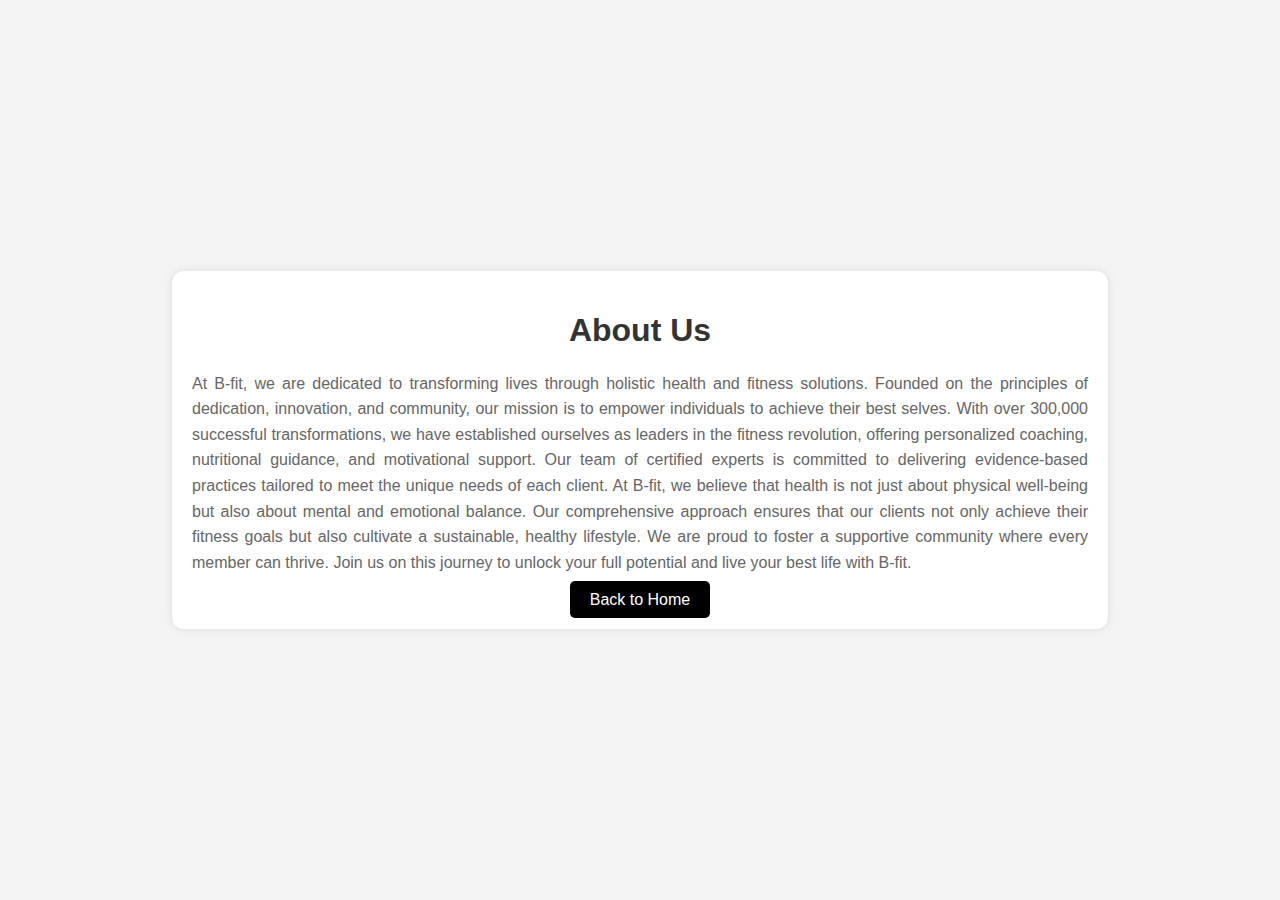
<file: about.html>
<!DOCTYPE html>
<html>
<head>
    <title>About Us</title>
    <style>
        body {
            font-family: 'Roboto', sans-serif;
            background-color: #f4f4f4;
            margin: 0;
            padding: 0;
            display: flex;
            flex-direction: column;
            align-items: center;
            justify-content: center;
            height: 100vh;
        }

        .about-container {
            background-color: white;
            width: 70%;
            padding: 20px;
            border-radius: 12px;
            box-shadow: 0px 0px 10px rgba(0, 0, 0, 0.1);
            text-align: center;
        }

        .about-container h1 {
            color: #333;
        }

        .about-container p {
            color: #666;
            line-height: 1.6;
            text-align: justify;
        }

        .back-home {
            margin-top: 20px;
            padding: 10px 20px;
            background-color: black;
            color: white;
            border: none;
            border-radius: 5px;
            cursor: pointer;
            text-decoration: none;
        }

        .back-home:hover {
            box-shadow: 0px 0px 10px rgba(0, 0, 0, 0.5);
        }
    </style>
</head>
<body>
    <div class="about-container">
        <h1>About Us</h1>
        <p>
            At B-fit, we are dedicated to transforming lives through holistic health and fitness solutions. Founded on the principles of dedication, innovation, and community, our mission is to empower individuals to achieve their best selves. With over 300,000 successful transformations, we have established ourselves as leaders in the fitness revolution, offering personalized coaching, nutritional guidance, and motivational support. Our team of certified experts is committed to delivering evidence-based practices tailored to meet the unique needs of each client. At B-fit, we believe that health is not just about physical well-being but also about mental and emotional balance. Our comprehensive approach ensures that our clients not only achieve their fitness goals but also cultivate a sustainable, healthy lifestyle. We are proud to foster a supportive community where every member can thrive. Join us on this journey to unlock your full potential and live your best life with B-fit.
        </p>
        <a class="back-home" href="bfit.html">Back to Home</a>
    </div>
</body>
</html>
</file>
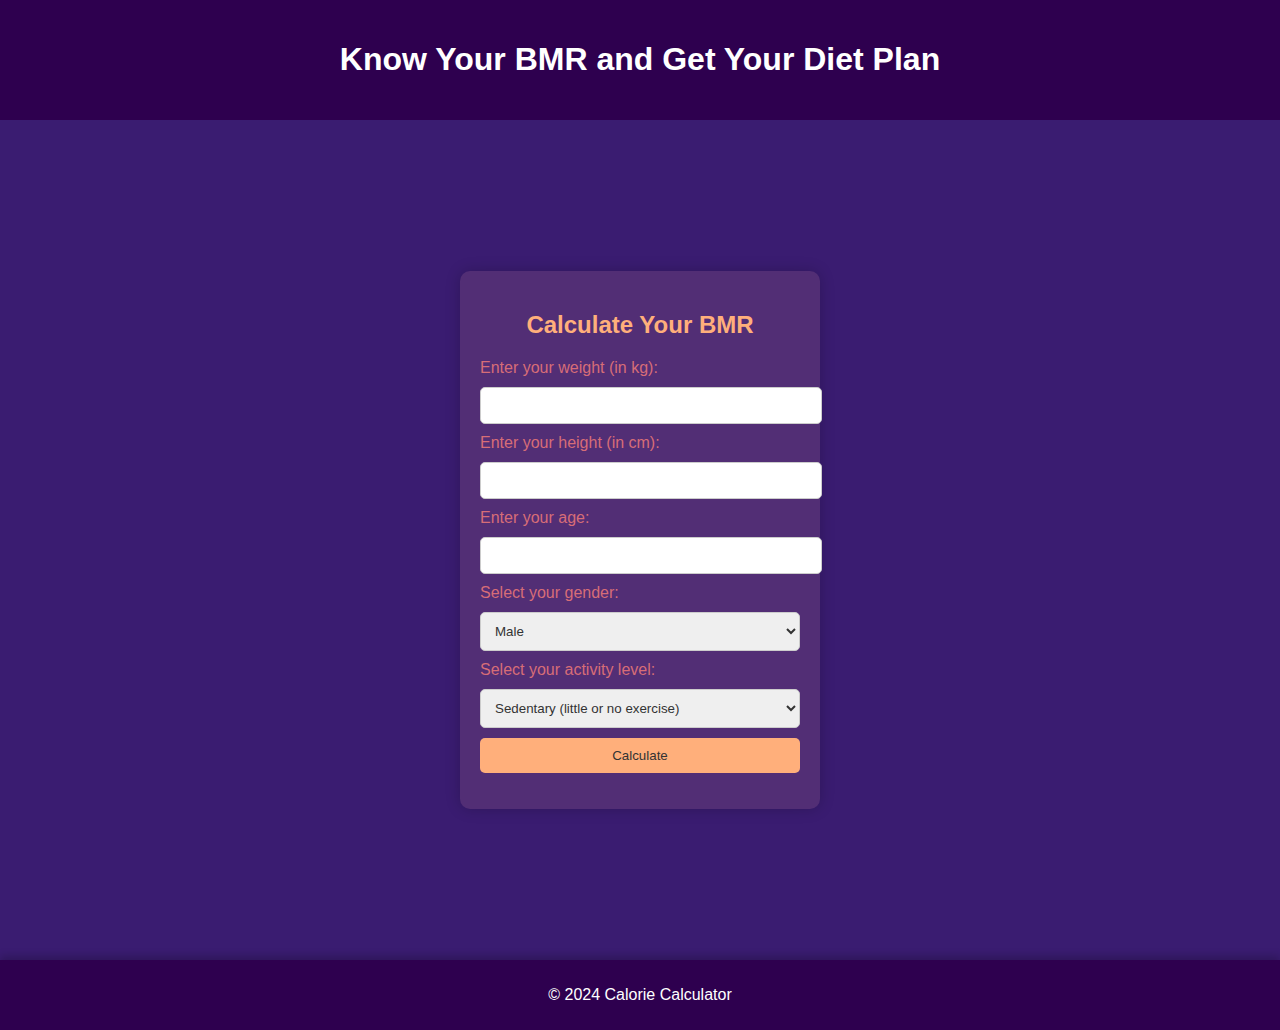
<file: bmr.html>
<!DOCTYPE html>
<html>
<head>
    <style>
        body {
            font-family: Arial, sans-serif;
            margin: 0;
            padding: 0;
            background: linear-gradient(to right, #3a1c71, #d76d77, #ffaf7b);
            color: #fff;
            animation: fadeIn 1.5s ease-in-out;
        }

        header {
            background-color: #2e004f;
            color: #fff;
            padding: 20px 0;
            text-align: center;
            box-shadow: 0 4px 8px rgba(0, 0, 0, 0.2);
            animation: slideInDown 1s ease-out;
        }

        .calculator-container {
            display: flex;
            justify-content: center;
            align-items: center;
            height: calc(100vh - 60px);
            background-color: #3a1c71;
        }

        .calculator {
            background-color: #522e75;
            border-radius: 10px;
            box-shadow: 0 0 15px rgba(0, 0, 0, 0.2);
            padding: 20px;
            width: 320px;
            animation: popIn 1s ease-out;
        }

        .calculator h2 {
            text-align: center;
            margin-bottom: 20px;
            color: #ffaf7b;
        }

        .calculator label {
            display: block;
            margin-bottom: 10px;
            color: #d76d77;
        }

        .calculator input[type="number"],
        .calculator select {
            width: 100%;
            padding: 10px;
            margin-bottom: 10px;
            border: 1px solid #ccc;
            border-radius: 5px;
            color: #333;
        }

        .calculator button {
            width: 100%;
            background-color: #ffaf7b;
            color: #333;
            border: none;
            border-radius: 5px;
            padding: 10px;
            cursor: pointer;
            transition: background-color 0.3s ease;
        }

        .calculator button:hover {
            background-color: #d76d77;
        }

        footer {
            background-color: #2e004f;
            color: #fff;
            text-align: center;
            padding: 10px 0;
            box-shadow: 0 -4px 8px rgba(0, 0, 0, 0.2);
            animation: slideInUp 1s ease-out;
        }

        @keyframes fadeIn {
            0% { opacity: 0; }
            100% { opacity: 1; }
        }

        @keyframes slideInDown {
            0% { transform: translateY(-50px); opacity: 0; }
            100% { transform: translateY(0); opacity: 1; }
        }

        @keyframes popIn {
            0% { transform: scale(0.5); opacity: 0; }
            100% { transform: scale(1); opacity: 1; }
        }

        @keyframes slideInUp {
            0% { transform: translateY(50px); opacity: 0; }
            100% { transform: translateY(0); opacity: 1; }
        }
    </style>
</head>
<body>
<header>
    <h1>Know Your BMR and Get Your Diet Plan</h1>
</header>

<div class="calculator-container">
    <div class="calculator">
        <h2>Calculate Your BMR</h2>
        <label for="weight">Enter your weight (in kg): </label>
        <input type="number" id="weight">
        <label for="height">Enter your height (in cm): </label>
        <input type="number" id="height">
        <label for="age">Enter your age: </label>
        <input type="number" id="age">
        <label for="gender">Select your gender: </label>
        <select id="gender">
            <option value="male">Male</option>
            <option value="female">Female</option>
        </select>
        <label for="activity-level">Select your activity level: </label>
        <select id="activity-level">
            <option value="sedentary">Sedentary (little or no exercise)</option>
            <option value="lightly-active">Lightly active (light exercise/sports 1-3 days a week)</option>
            <option value="moderately-active">Moderately active (moderate exercise/sports 3-5 days a week)</option>
            <option value="very-active">Very active (hard exercise/sports 6-7 days a week)</option>
            <option value="extra-active">Extra active (very hard exercise/sports & physical job)</option>
        </select>
        <button onclick="calculateCalories()">Calculate</button>
        <p id="result"></p>
    </div>
</div>

<script>
    function calculateCalories() {
        var weight = parseFloat(document.getElementById('weight').value);
        var height = parseFloat(document.getElementById('height').value);
        var age = parseFloat(document.getElementById('age').value);
        var gender = document.getElementById('gender').value;
        var activityLevel = document.getElementById('activity-level').value;

        var bmr;
        if (gender === 'male') {
            bmr = 10 * weight + 6.25 * height - 5 * age + 5;
        } else {
            bmr = 10 * weight + 6.25 * height - 5 * age - 161;
        }

        var activityFactors = {
            'sedentary': 1.2,
            'lightly-active': 1.375,
            'moderately-active': 1.55,
            'very-active': 1.725,
            'extra-active': 1.9
        };

        var maintenanceCalories = bmr * activityFactors[activityLevel];
        document.getElementById('result').innerText = "Your BMR: " + bmr.toFixed(2) + " kcal/day\nYour maintenance calories: " + maintenanceCalories.toFixed(2) + " kcal/day";

        setTimeout(function() {
            var wantsDietPlan = confirm("Would you like to get a diet plan?");
            if (wantsDietPlan) {
                localStorage.setItem('maintenanceCalories', maintenanceCalories);
                window.location.href = "deit_plan.html";
            }
        }, 1000);
    }
</script>

<footer>
    <p>&copy; 2024 Calorie Calculator</p>
</footer>
</body>
</html>
</file>
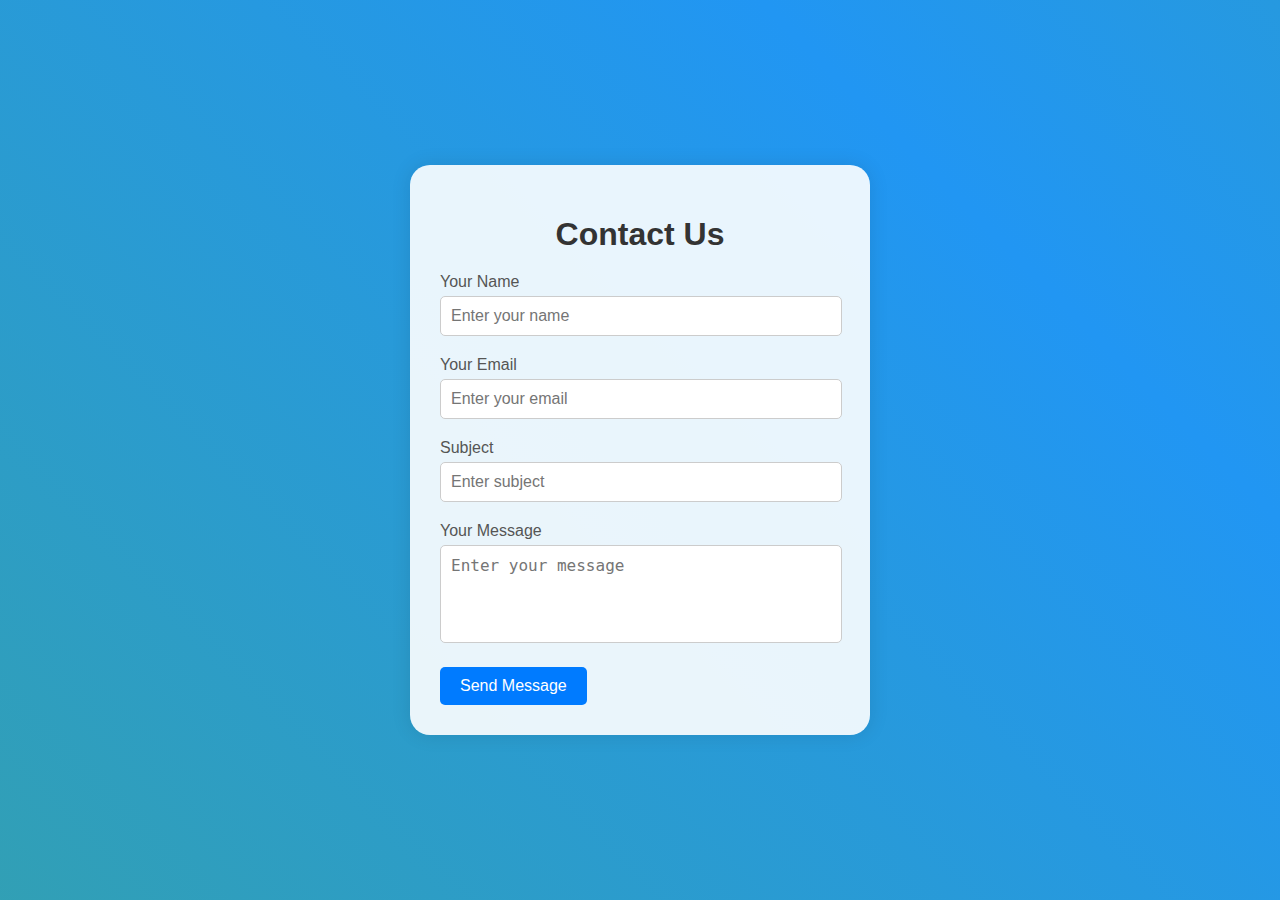
<file: cntct.html>
<!DOCTYPE html>
<html lang="en">
<head>
    <meta charset="UTF-8">
    <meta name="viewport" content="width=device-width, initial-scale=1.0">
    <title>Contact Us</title>
    <style>
        body {
            font-family: Arial, sans-serif;
            margin: 0;
            padding: 0;
            display: flex;
            justify-content: center;
            align-items: center;
            height: 100vh;
            background: linear-gradient(45deg, #4CAF50, #2196F3, #4CAF50);
            background-size: 400% 400%;
            animation: gradientBG 15s ease infinite;
        }

        @keyframes gradientBG {
            0% {
                background-position: 0% 50%;
            }
            50% {
                background-position: 100% 50%;
            }
            100% {
                background-position: 0% 50%;
            }
        }

        .container {
            background-color: rgba(255, 255, 255, 0.9);
            border-radius: 20px;
            box-shadow: 0 0 20px rgba(0, 0, 0, 0.1);
            padding: 30px;
            width: 400px;
        }

        h1 {
            color: #333;
            text-align: center;
            margin-bottom: 20px;
        }

        label {
            color: #555;
            display: block;
            margin-bottom: 5px;
        }

        input, textarea {
            width: calc(100% - 20px);
            padding: 10px;
            margin-bottom: 20px;
            border: 1px solid #ccc;
            border-radius: 5px;
            font-size: 16px;
            transition: border-color 0.3s ease;
        }

        input:focus, textarea:focus {
            outline: none;
            border-color: #007bff;
        }

        textarea {
            resize: none;
        }

        button {
            background-color: #007bff;
            color: #fff;
            border: none;
            border-radius: 5px;
            padding: 10px 20px;
            font-size: 16px;
            cursor: pointer;
            transition: background-color 0.3s ease;
        }

        button:hover {
            background-color: #0056b3;
        }
    </style>
</head>
<body>
    <div class="container">
        <h1>Contact Us</h1>
        <form action="submit_form.php" method="post">
            <label for="name">Your Name</label>
            <input type="text" id="name" name="name" placeholder="Enter your name" required>
            <label for="email">Your Email</label>
            <input type="email" id="email" name="email" placeholder="Enter your email" required>
            <label for="subject">Subject</label>
            <input type="text" id="subject" name="subject" placeholder="Enter subject" required>
            <label for="message">Your Message</label>
            <textarea id="message" name="message" rows="4" placeholder="Enter your message" required></textarea>
            <button type="submit">Send Message</button>
        </form>
    </div>
</body>
</html>
</file>
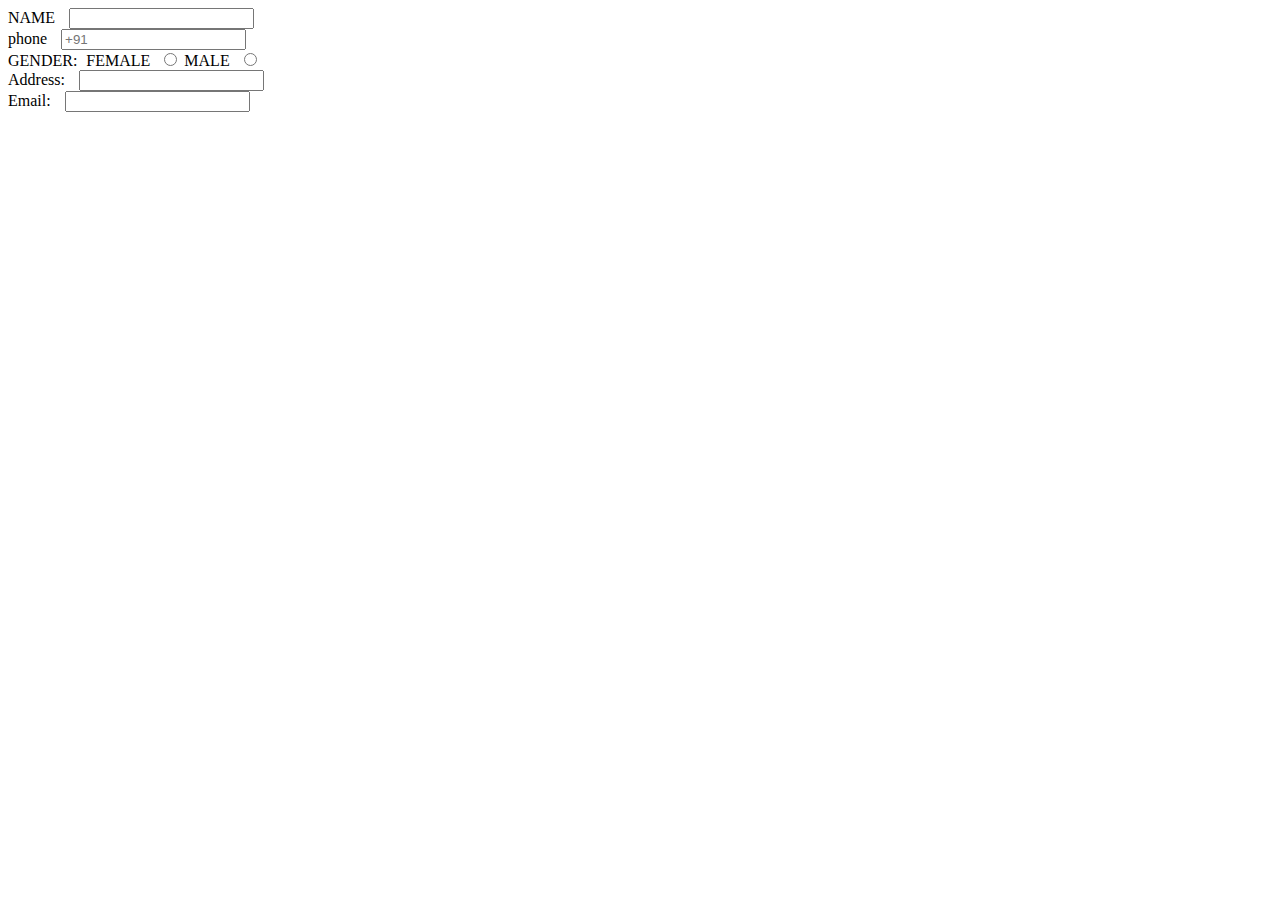
<file: contact.html>
<!DOCTYPE HTML>
<html>
    <head>
        <style>
.gender
{
    display:inline-block;
}
input
{
    margin-left:5px;
    display:inline-block;
}
label
{
    margin-right:5px;
}
</style>
    </head>
    <body>
        <form>
            <div>
                <label for="name">NAME</label>
               <input type="text" id="name"><br>
               <label for="phone">phone</label>
               <input type="number" id="phone" placeholder="+91"><br>
              <div class="gender">
               <label>GENDER:</label>
               <label for="gender1">FEMALE</label>
               
               <input type="radio" id="gender1">
               <label for="gender2">MALE</label>
               <input type="radio" id="gender2">
               </div><br>
               <label for="address">Address:</label>
            <input type="text" id="address"><br>
            
            <label for="email">Email:</label>
            <input type="email" id="email"><br>
               
            </div>
        </form>

    </body>
</html>
</file>
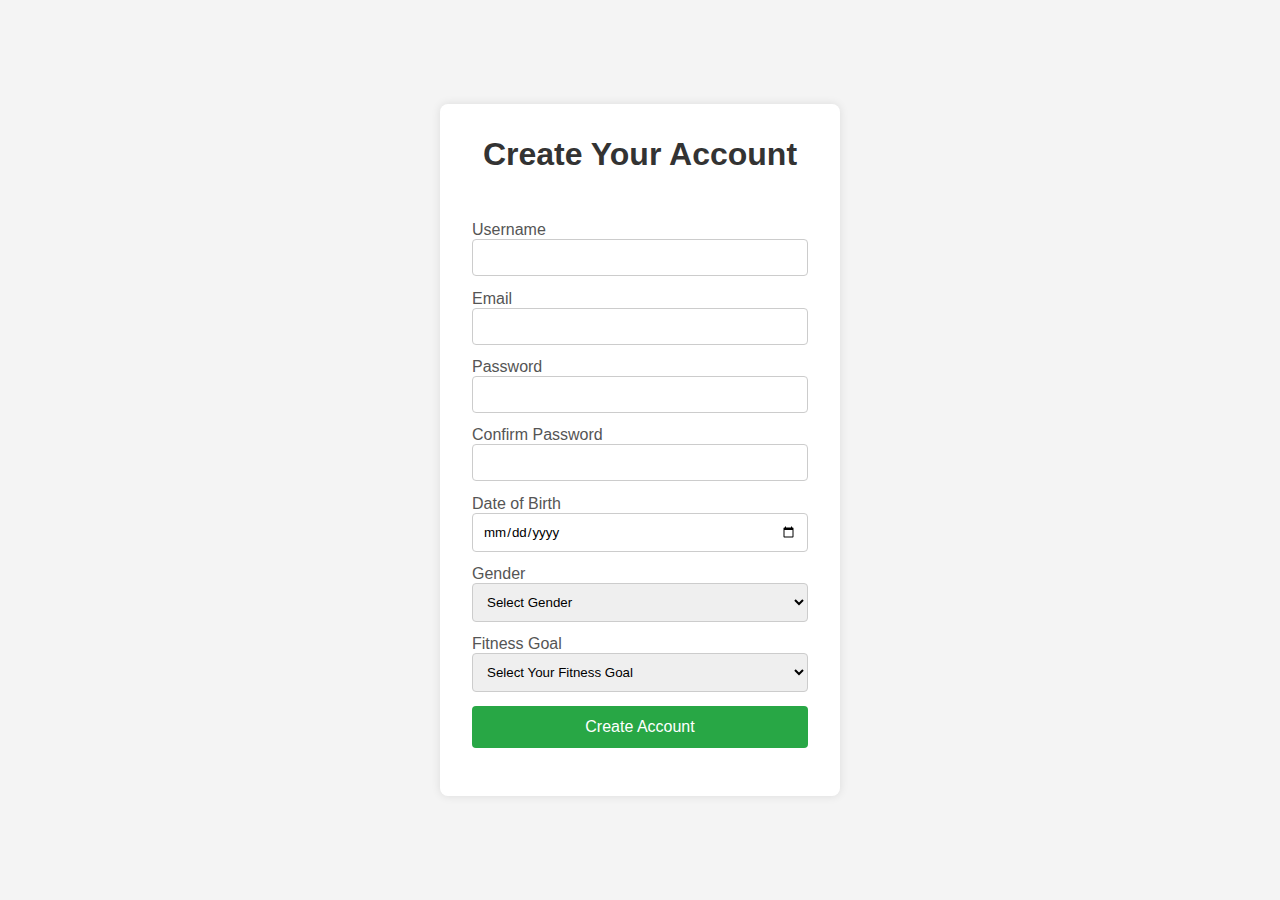
<file: createacc.html>
<!DOCTYPE html>
<html lang="en">
<head>
    <meta charset="UTF-8">
    <meta name="viewport" content="width=device-width, initial-scale=1.0">
    <title>Create Account - Fitness Website</title>
    <style>
        * {
            box-sizing: border-box;
            margin: 0;
            padding: 0;
            font-family: Arial, sans-serif;
        }

        body {
            background-color: #f4f4f4;
            display: flex;
            justify-content: center;
            align-items: center;
            height: 100vh;
        }

        .container {
            background-color: white;
            padding: 2em;
            border-radius: 8px;
            box-shadow: 0 0 10px rgba(0, 0, 0, 0.1);
            width: 100%;
            max-width: 400px;
        }

        .form-container {
            display: flex;
            flex-direction: column;
            align-items: center;
        }

        h1 {
            margin-bottom: 1.5em;
            color: #333;
        }

        form {
            width: 100%;
        }

        label {
            margin-top: 1em;
            margin-bottom: 0.5em;
            color: #555;
        }

        input, select, button {
            width: 100%;
            padding: 0.75em;
            margin-bottom: 1em;
            border: 1px solid #ccc;
            border-radius: 4px;
        }

        button {
            background-color: #28a745;
            color: white;
            border: none;
            cursor: pointer;
            font-size: 1em;
        }

        button:hover {
            background-color: #218838;
        }
    </style>
</head>
<body >
    <div class="container">
        <div class="form-container">
            <h1>Create Your Account</h1>
            <form action="process_form.php" method="post">
                <label for="username">Username</label>
                <input type="text" id="username" name="username" required>
                
                <label for="email">Email</label>
                <input type="email" id="email" name="email" required>
                
                <label for="password">Password</label>
                <input type="password" id="password" name="password" required>
                
                <label for="confirm-password">Confirm Password</label>
                <input type="password" id="confirm-password" name="confirm-password" required>
                
                <label for="dob">Date of Birth</label>
                <input type="date" id="dob" name="dob" required>
                
                <label for="gender">Gender</label>
                <select id="gender" name="gender" required>
                    <option value="">Select Gender</option>
                    <option value="male">Male</option>
                    <option value="female">Female</option>
                    <option value="other">Other</option>
                    <option value="prefer-not-to-say">Prefer not to say</option>
                </select>
                
                <label for="fitness-goal">Fitness Goal</label>
                <select id="fitness-goal" name="fitness-goal" required>
                    <option value="">Select Your Fitness Goal</option>
                    <option value="weight-loss">Weight Loss</option>
                    <option value="muscle-gain">Muscle Gain</option>
                    <option value="general-fitness">General Fitness</option>
                </select>
                
                <button type="submit">Create Account</button>
            </form>
        </div>
    </div>
</body>
</html>
</file>
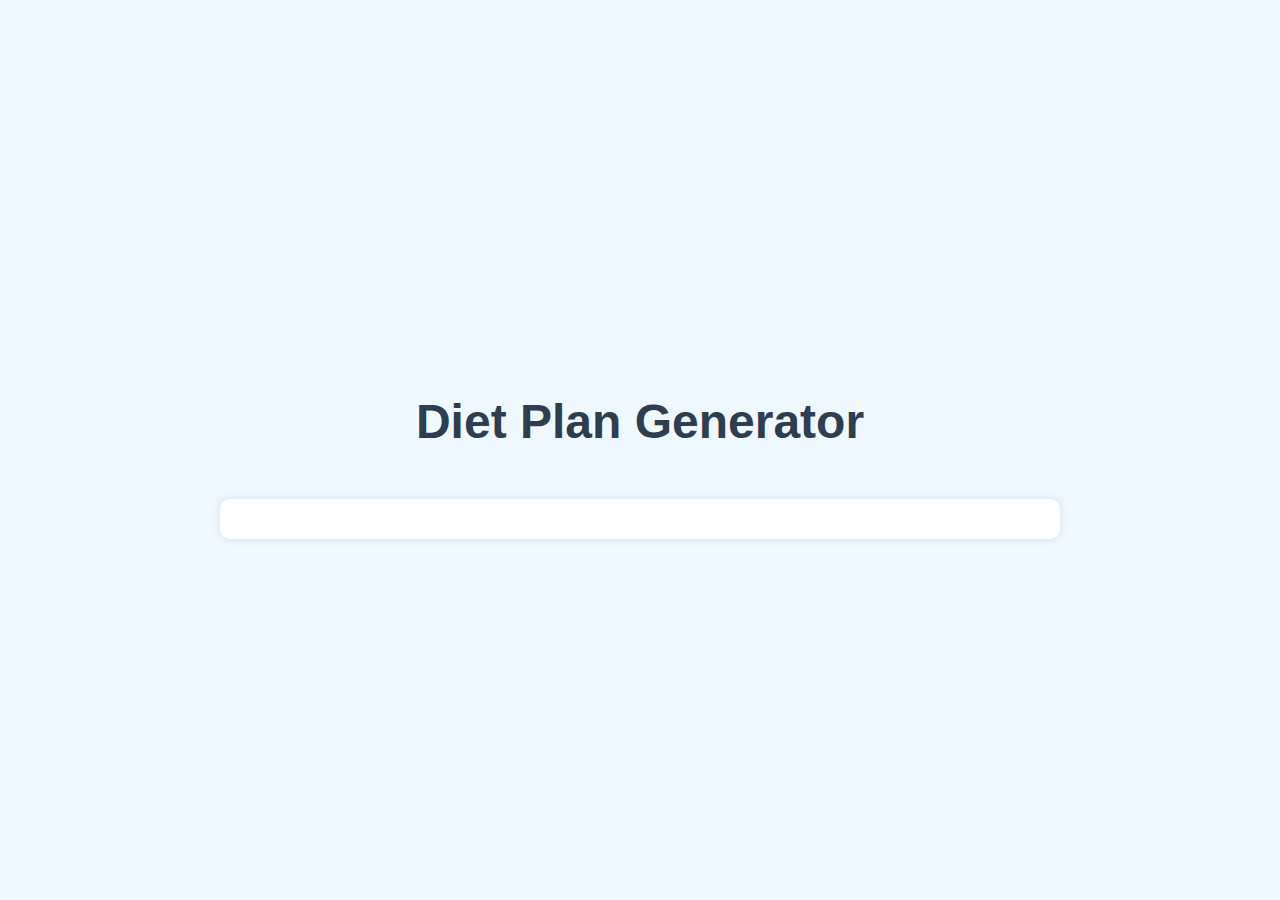
<file: deit_plan.html>
<!DOCTYPE html>
<html lang="en">
<head>
    <meta charset="UTF-8">
    <meta name="viewport" content="width=device-width, initial-scale=1.0">
    <title>Diet Plan</title>
    <style>
        body {
            font-family: 'Roboto', sans-serif;
            background-color: #f0f8ff;
            color: #333;
            margin: 0;
            padding: 0;
            display: flex;
            flex-direction: column;
            align-items: center;
            justify-content: center;
            min-height: 100vh;
        }

        h1 {
            color: #2c3e50;
            font-size: 3em;
            margin-bottom: 20px;
        }

        p {
            font-size: 1.2em;
            margin-bottom: 10px;
        }

        input[type="number"] {
            padding: 10px;
            font-size: 1.2em;
            border-radius: 5px;
            border: 2px solid #2c3e50;
            margin-bottom: 20px;
            width: 300px;
        }

        button {
            padding: 10px 20px;
            font-size: 1.2em;
            border-radius: 5px;
            border: none;
            background-color: #2c3e50;
            color: white;
            cursor: pointer;
        }

        button:hover {
            background-color: #1a242f;
        }

        #dietPlan {
            margin-top: 30px;
            width: 80%;
            max-width: 800px;
            background-color: #ffffff;
            padding: 20px;
            border-radius: 10px;
            box-shadow: 0px 0px 10px rgba(0, 0, 0, 0.1);
        }

        #dietPlan h2 {
            color: #2980b9;
        }

        #dietPlan ul {
            list-style-type: none;
            padding: 0;
        }

        #dietPlan li {
            font-size: 1.1em;
            padding: 10px;
            border-bottom: 1px solid #ddd;
        }

        #dietPlan li:last-child {
            border-bottom: none;
        }
    </style>
    <script>
        function displayDietPlan() {
            var calorieIntake = localStorage.getItem('maintenanceCalories');
            if (!calorieIntake) {
                alert("No calorie intake found. Please calculate your BMR first.");
                return;
            }
            calorieIntake = parseFloat(calorieIntake);
            var dietPlan;

            // Determine the diet plan based on calorie intake
            if (calorieIntake >= 1200 && calorieIntake < 1500) {
                dietPlan = `
                    <h2>Plan 1: Sample diet plan for 1200-1500 calories/day</h2>
                    <ul>
                        <li>Breakfast: Oatmeal (1/2 cup) with almond milk (1 cup), bananas (1/2), nuts (1 tbsp)</li>
                        <li>Lunch: Grilled tofu (3 oz), mixed vegetables (1 cup)</li>
                        <li>Snack: Greek yogurt (1/2 cup) with mixed berries (1/4 cup)</li>
                        <li>Dinner: Baked tofu (4 oz), quinoa (1/4 cup), steamed broccoli (1/2 cup)</li>
                    </ul>
                `;
            } else if (calorieIntake >= 1500 && calorieIntake < 1800) {
                dietPlan = `
                    <h2>Plan 2: Sample diet plan for 1500-1800 calories/day</h2>
                    <ul>
                        <li>Breakfast: Smoothie with spinach, kale, apple, and protein powder (1 serving)</li>
                        <li>Lunch: Chickpea wrap with whole wheat tortilla, lettuce, tomato, and avocado (1 wrap)</li>
                        <li>Snack: Almonds (1 oz) and an apple (1 medium)</li>
                        <li>Dinner: Grilled paneer (4 oz) with brown rice (1/2 cup) and asparagus (1 cup)</li>
                    </ul>
                `;
            } else if (calorieIntake >= 1800 && calorieIntake < 2100) {
                dietPlan = `
                    <h2>Plan 3: Sample diet plan for 1800-2100 calories/day</h2>
                    <ul>
                        <li>Breakfast: Greek yogurt (1 cup) with honey (1 tbsp) and granola (1/4 cup)</li>
                        <li>Lunch: Quinoa salad with black beans, corn, and avocado (1 serving)</li>
                        <li>Snack: Carrot sticks (1 cup) with hummus (1/4 cup)</li>
                        <li>Dinner: Grilled paneer (6 oz), roasted sweet potatoes (1 cup), green beans (1 cup)</li>
                    </ul>
                `;
            } else if (calorieIntake >= 2100 && calorieIntake < 2400) {
                dietPlan = `
                    <h2>Plan 4: Sample diet plan for 2100-2400 calories/day</h2>
                    <ul>
                        <li>Breakfast: Scrambled tofu (2) with spinach and whole grain toast (2 slices)</li>
                        <li>Lunch: Chickpea salad with mixed greens, cherry tomatoes, and olive oil dressing (1 serving)</li>
                        <li>Snack: Mixed nuts (1 oz) and a pear (1 medium)</li>
                        <li>Dinner: Baked tofu (6 oz) with mashed potatoes (1 cup) and steamed carrots (1 cup)</li>
                    </ul>
                `;
            } else if (calorieIntake >= 2400 && calorieIntake < 2700) {
                dietPlan = `
                    <h2>Plan 5: Sample diet plan for 2400-2700 calories/day</h2>
                    <ul>
                        <li>Breakfast: Whole grain cereal (1 cup) with milk (1 cup) and a banana (1 medium)</li>
                        <li>Lunch: Caesar salad with whole grain croutons and parmesan cheese (1 serving)</li>
                        <li>Snack: Protein bar (1) and an orange (1 medium)</li>
                        <li>Dinner: Grilled paneer (6 oz) with wild rice (1 cup) and mixed vegetables (1 cup)</li>
                    </ul>
                `;
            } else if (calorieIntake >= 2700 && calorieIntake < 3000) {
                dietPlan = `
                    <h2>Plan 6: Sample diet plan for 2700-3000 calories/day</h2>
                    <ul>
                        <li>Breakfast: Smoothie with mixed berries, spinach, and protein powder (1 serving)</li>
                        <li>Lunch: Paneer with broccoli, bell peppers, and brown rice (1 serving)</li>
                        <li>Snack: Greek yogurt (1 cup) with almonds (1 oz)</li>
                        <li>Dinner: Grilled tofu (8 oz) with quinoa (1 cup) and mixed greens (1 cup)</li>
                    </ul>
                `;
            } else if (calorieIntake >= 3000 && calorieIntake < 3200) {
                dietPlan = `
                    <h2>Plan 7: Sample diet plan for 3000-3200 calories/day</h2>
                    <ul>
                        <li>Breakfast: Omelette with 3 eggs, cheese, and vegetables, and whole grain toast (2 slices)</li>
                        <li>Lunch: Veggie sandwich on whole grain bread with avocado, lettuce, and tomato (1 sandwich)</li>
                        <li>Snack: Mixed nuts (1 oz) and a protein shake (1 serving)</li>
                        <li>Dinner: Grilled paneer (8 oz) with mashed potatoes (1 cup) and steamed broccoli (1 cup)</li>
                    </ul>
                `;
            } else if (calorieIntake >= 3200) {
                dietPlan = `
                    <h2>Plan 8: Sample diet plan for 3200+ calories/day</h2>
                    <ul>
                        <li>Breakfast: Pancakes (3) with syrup (2 tbsp) and scrambled tofu (3)</li>
                        <li>Lunch: Vegetable stir-fry with brown rice (1 serving)</li>
                        <li>Snack: Trail mix (1 cup) and a protein shake (1 serving)</li>
                        <li>Dinner: Baked tofu (10 oz) with roasted vegetables (2 cups) and quinoa (1 cup)</li>
                    </ul>
                `;
            } else {
                dietPlan = "<h2>Please enter a valid calorie intake above 1200.</h2>";
            }

            document.getElementById("dietPlan").innerHTML = dietPlan;
        }

        window.onload = displayDietPlan;
    </script>
</head>
<body>
    <h1>Diet Plan Generator</h1>
    <div id="dietPlan"></div>
</body>
</html>
</file>
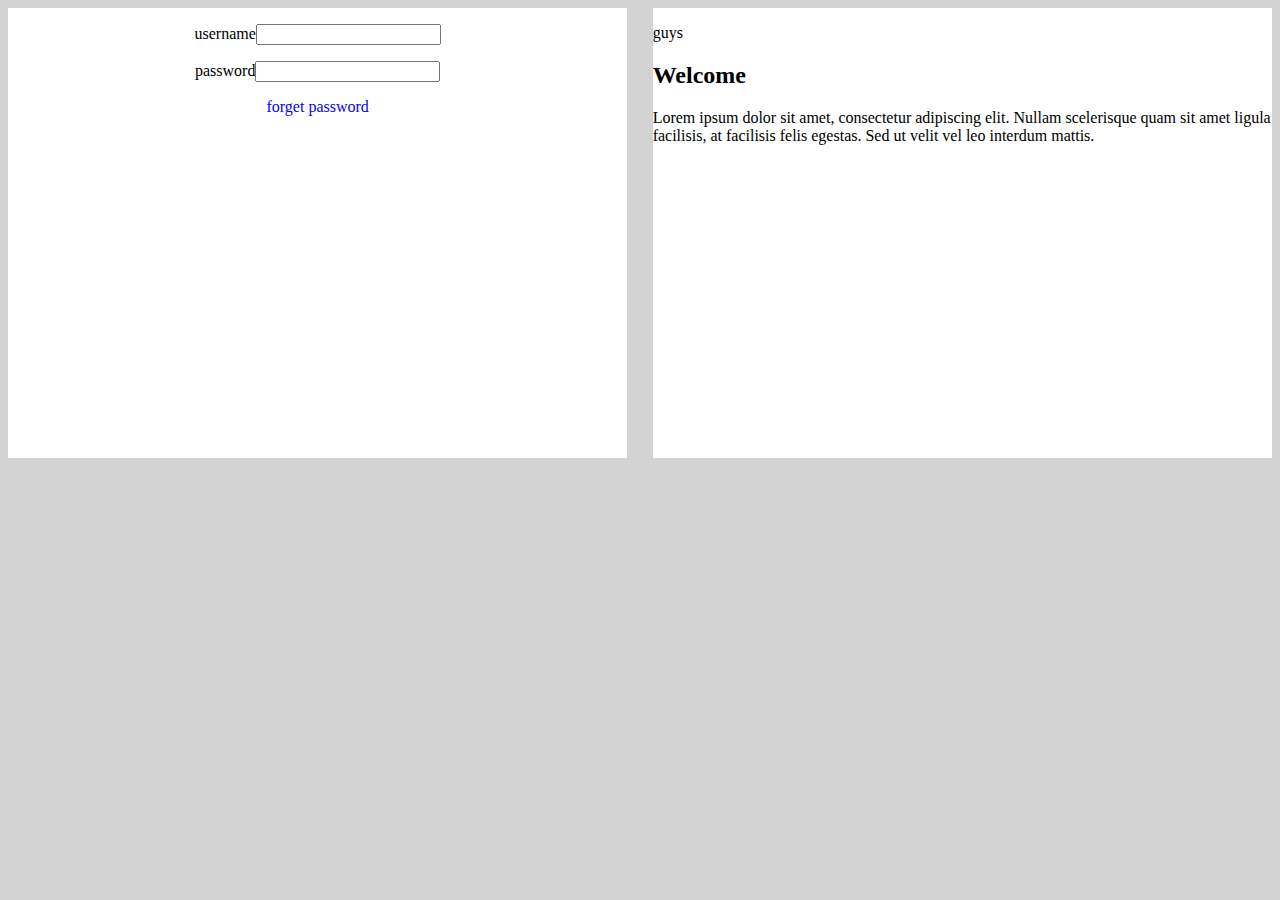
<file: div.html>
<!DOCTYPE HTMl>
<html>
    <head>
        </head>
        <body style="background-color:lightgrey">
            <div style="float:left;width:49%; height: 50vh;background-color:white" >
                <section style="float:center;bacground-color:white;height:50%">
                <p style="text-align:center">username<input name="username" id="username"></p>
                <p style="text-align:center">password<input name="password" id="password"></p>
                <p style="color:blue;text-align:center">forget password</p>
                </section>
                </div>
                <div style="float:right;width:49%;height:50vh;background-color:white">
<p>guys</p><h2>Welcome</h2>
<p>Lorem ipsum dolor sit amet, consectetur adipiscing elit. Nullam scelerisque quam sit amet ligula facilisis, at facilisis felis egestas. Sed ut velit vel leo interdum mattis.</p>
                </div>
        </body>
    </html>
</file>
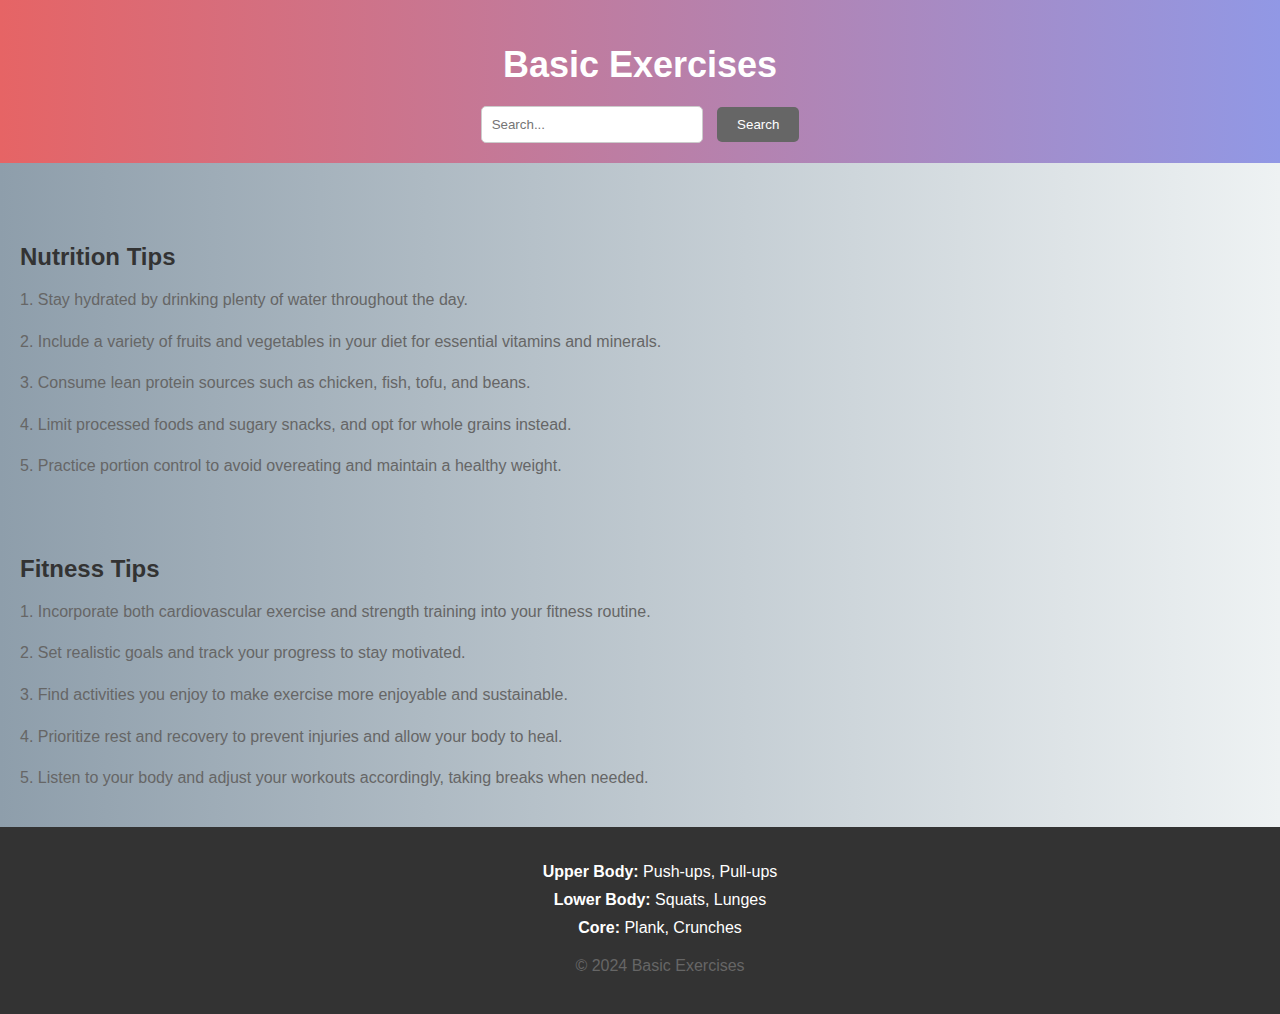
<file: learn.html>
<!DOCTYPE html>
<html lang="en">
<head>
    <meta charset="UTF-8">
    <meta name="viewport" content="width=device-width, initial-scale=1.0">
    <title>Basic Exercises</title>
    <style>
        body {
            font-family: Arial, sans-serif;
            margin: 0;
            padding: 0;
            background: linear-gradient(to right, #8e9eab, #eef2f3);
        }
        header {
            background: linear-gradient(to right, #e66465, #9198e5);
            color: #fff;
            padding: 20px;
            text-align: center;
            animation: fadeIn 1s ease-in-out;
        }
        header h1 {
            font-size: 36px;
            margin-bottom: 20px;
        }
        .search-container {
            text-align: center;
            margin-top: 20px;
        }
        .search-input {
            padding: 10px;
            border: 1px solid #ccc;
            border-radius: 5px;
            width: 200px;
            margin-right: 10px;
        }
        .search-button {
            padding: 10px 20px;
            background-color: #666;
            color: #fff;
            border: none;
            border-radius: 5px;
            cursor: pointer;
        }
        .search-button:hover {
            background-color: #555;
        }
        section {
            padding: 20px;
            animation: fadeIn 1s ease-in-out;
        }
        h2 {
            color: #333;
            font-size: 24px;
            margin-bottom: 10px;
        }
        p {
            color: #666;
            font-size: 16px;
            line-height: 1.6;
        }
        ul {
            list-style-type: none;
            padding: 0;
        }
        li {
            margin-bottom: 10px;
        }
        footer {
            background-color: #333;
            color: #fff;
            text-align: center;
            padding: 20px;
            width: 100%;
            animation: slideIn 1s ease-in-out;
        }

        @keyframes fadeIn {
            0% {
                opacity: 0;
            }
            100% {
                opacity: 1;
            }
        }
        @keyframes slideIn {
            0% {
                transform: translateY(-50px);
            }
            100% {
                transform: translateY(0);
            }
        }
    </style>
</head>
<body>
    <header>
        <h1>Basic Exercises</h1>
        <div class="search-container">
            <input type="text" id="exercise-search" class="search-input" placeholder="Search...">
            <button class="search-button" onclick="searchExercises()">Search</button>
        </div>
    </header>
    <section id="exercise-results">
        <!-- Exercise details will be displayed here -->
    </section>
    <section id="nutrition-tips">
        <h2>Nutrition Tips</h2>
        <p>1. Stay hydrated by drinking plenty of water throughout the day.</p>
        <p>2. Include a variety of fruits and vegetables in your diet for essential vitamins and minerals.</p>
        <p>3. Consume lean protein sources such as chicken, fish, tofu, and beans.</p>
        <p>4. Limit processed foods and sugary snacks, and opt for whole grains instead.</p>
        <p>5. Practice portion control to avoid overeating and maintain a healthy weight.</p>
    </section>
    <section id="fitness-tips">
        <h2>Fitness Tips</h2>
        <p>1. Incorporate both cardiovascular exercise and strength training into your fitness routine.</p>
        <p>2. Set realistic goals and track your progress to stay motivated.</p>
        <p>3. Find activities you enjoy to make exercise more enjoyable and sustainable.</p>
        <p>4. Prioritize rest and recovery to prevent injuries and allow your body to heal.</p>
        <p>5. Listen to your body and adjust your workouts accordingly, taking breaks when needed.</p>
    </section>
    <footer>
        <ul>
            <li><strong>Upper Body:</strong> Push-ups, Pull-ups</li>
            <li><strong>Lower Body:</strong> Squats, Lunges</li>
            <li><strong>Core:</strong> Plank, Crunches</li>
        </ul>
        <p>&copy; 2024 Basic Exercises</p>
    </footer>

    <script>
        function searchExercises() {
            var input = document.getElementById("exercise-search").value.toLowerCase();
            var exercises = [
                { name: "Push-ups", category: "Upper Body", description: "Push-ups are a great bodyweight exercise that work the chest, shoulders, and triceps." },
                { name: "Pull-ups", category: "Upper Body", description: "Pull-ups target the back, biceps, and forearms. They are excellent for building upper body strength." },
                { name: "Squats", category: "Lower Body", description: "Squats are a compound exercise that work the quadriceps, hamstrings, glutes, and lower back." },
                { name: "Lunges", category: "Lower Body", description: "Lunges target the quadriceps, hamstrings, and glutes. They also help improve balance and stability." },
                { name: "Plank", category: "Core", description: "The plank is an isometric exercise that strengthens the core muscles, including the abs, back, and shoulders." },
                { name: "Crunches", category: "Core", description: "Crunches target the rectus abdominis muscle, commonly known as the 'six-pack' muscles." }
            ];
            var results = exercises.filter(exercise => exercise.name.toLowerCase().includes(input) || exercise.category.toLowerCase().includes(input));

            var exerciseResults = document.getElementById("exercise-results");
            exerciseResults.innerHTML = "";

            if (results.length === 0) {
                exerciseResults.innerHTML = "<p>No exercises found</p>";
            } else {
                results.forEach(function(exercise) {
                    exerciseResults.innerHTML += "<div><h2>" + exercise.name + "</h2><p><strong>Category:</strong> " + exercise.category + "</p><p>" + exercise.description + "</p></div>";
                });
            }
        }
    </script>
</body>
</html>
</file>
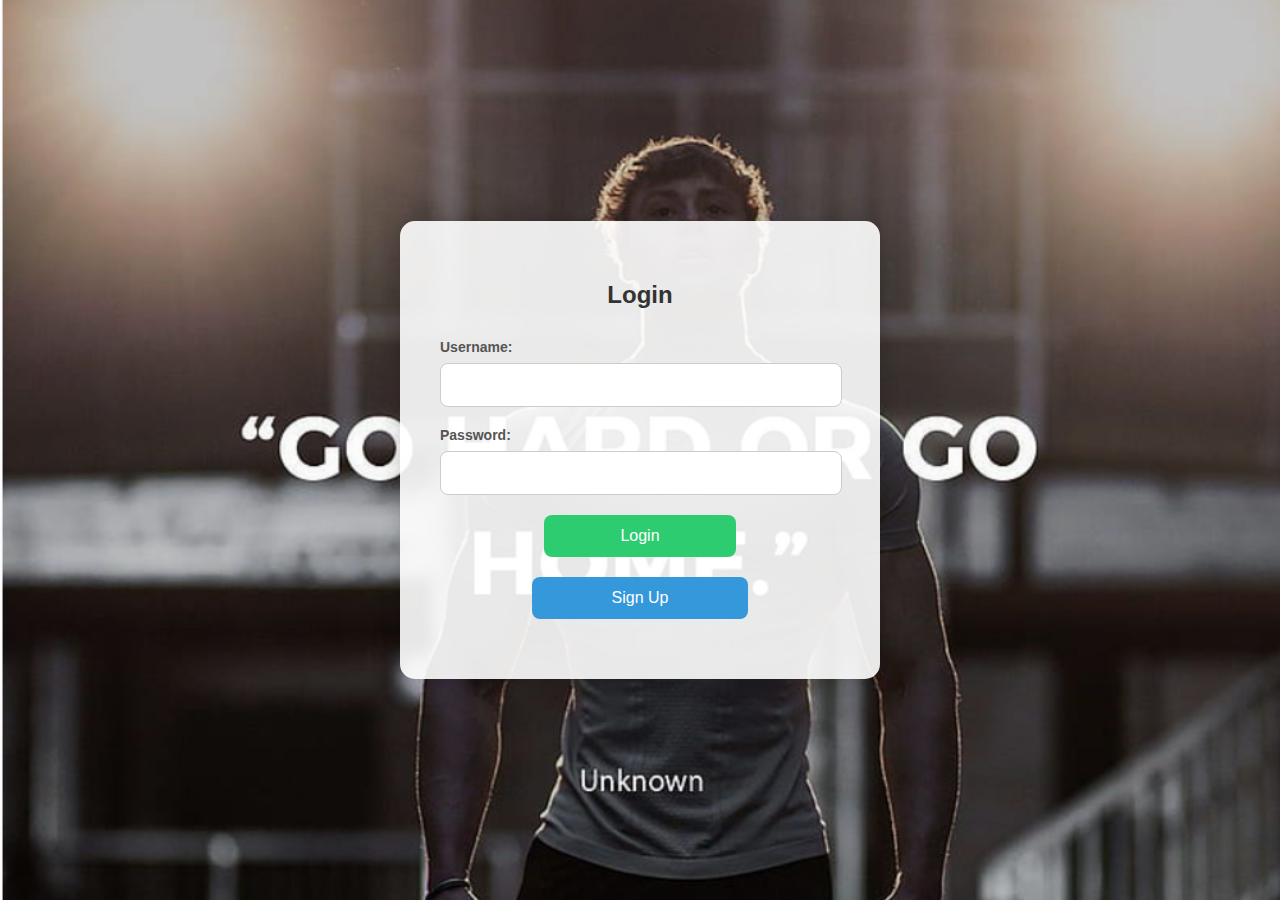
<file: signup.html>
<!DOCTYPE html>
<html lang="en">
<head>
    <meta charset="UTF-8">
    <meta name="viewport" content="width=device-width, initial-scale=1.0">
    <title>Login</title>
    <style>
        body {
            margin: 0;
            padding: 0;
            font-family: Arial, sans-serif;
            background-image: url('gym2.png');
            background-position: center;
            background-size: cover;
            height: 100vh;
            display: flex;
            justify-content: center;
            align-items: center;
            position: relative; /* Added for positioning the sign up link */
        }

        .login-form {
            background-color: rgba(255, 255, 255, 0.9);
            padding: 40px;
            border-radius: 15px;
            text-align: center;
            max-width: 400px;
            width: 90%;
            box-shadow: 0 0 20px rgba(0, 0, 0, 0.2);
            position: relative; /* Added for positioning the sign up link */
        }

        .login-form h2 {
            margin-bottom: 30px;
            color: #333;
            font-size: 24px;
        }

        .form-group {
            margin-bottom: 20px;
        }

        .form-group label {
            display: block;
            margin-bottom: 8px;
            color: #555;
            font-weight: bold;
            font-size: 14px;
            text-align: left;
        }

        .form-group input {
            width: calc(100% - 24px);
            padding: 12px;
            border-radius: 8px;
            border: 1px solid #ccc;
            transition: border-color 0.3s ease;
            font-size: 16px;
        }

        .form-group input:focus {
            border-color: #3498db;
        }

        .action-button {
            width: calc(50% - 8px);
            padding: 12px;
            background-color: #2ecc71;
            color: #fff;
            border: none;
            border-radius: 8px;
            cursor: pointer;
            transition: background-color 0.3s ease;
            font-size: 16px;
            margin-bottom: 20px;
        }

        .action-button:hover {
            background-color: #27ae60;
        }

        .signup-link {
            width: calc(50% - 8px);
            padding: 12px;
            background-color: #3498db;
            color: #fff;
            border: none;
            border-radius: 8px;
            cursor: pointer;
            transition: background-color 0.3s ease;
            font-size: 16px;
            margin-bottom: 20px;
            text-decoration: none;
            display: inline-block;
        }

        .signup-link:hover {
            background-color: #2980b9;
        }
    </style>
</head>
<body>
    <form class="login-form">
        <h2>Login</h2>
        <div class="form-group">
            <label for="username">Username:</label>
            <input type="text" id="username" name="username" required>
        </div>
        <div class="form-group">
            <label for="password">Password:</label>
            <input type="password" id="password" name="password" required>
        </div>
        <button type="submit" class="action-button">Login</button>
        <a href="createacc.html" class="signup-link">Sign Up</a>
    </form>
</body>
</html>
</file>
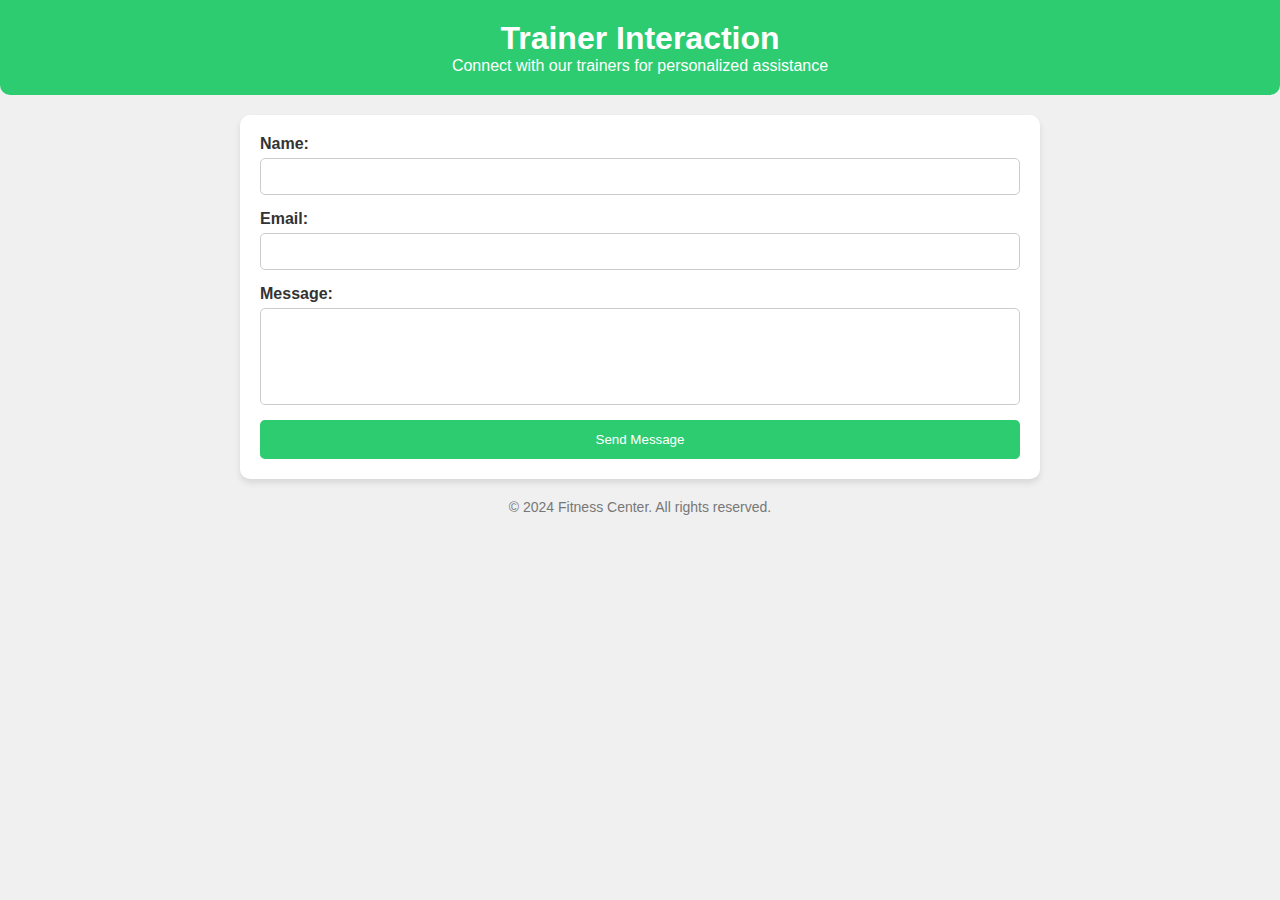
<file: ttbe.html>
<!DOCTYPE html>
<html lang="en">
<head>
    <meta charset="UTF-8">
    <meta name="viewport" content="width=device-width, initial-scale=1.0">
    <title>Trainer Interaction</title>
    <style>
        /* Global Styles */
        * {
            box-sizing: border-box;
            margin: 0;
            padding: 0;
        }

        body {
            font-family: Arial, sans-serif;
            background-color: #f0f0f0;
            color: #333;
        }

        /* Header Styles */
        header {
            background-color: #2ecc71;
            padding: 20px;
            text-align: center;
            border-bottom-left-radius: 10px;
            border-bottom-right-radius: 10px;
            color: white;
            margin-bottom: 20px;
        }

        /* Main Container Styles */
        .container {
            max-width: 800px;
            margin: 0 auto;
            padding: 20px;
            background-color: #fff;
            border-radius: 10px;
            box-shadow: 0 4px 6px rgba(0, 0, 0, 0.1);
        }

        /* Form Styles */
        form {
            display: flex;
            flex-direction: column;
        }

        label {
            font-weight: bold;
            margin-bottom: 5px;
        }

        input[type="text"],
        input[type="email"],
        textarea {
            padding: 10px;
            margin-bottom: 15px;
            border: 1px solid #ccc;
            border-radius: 5px;
            transition: border-color 0.3s ease;
        }

        input[type="text"]:focus,
        input[type="email"]:focus,
        textarea:focus {
            border-color: #2ecc71;
            outline: none;
        }

        textarea {
            resize: none;
        }

        input[type="submit"] {
            padding: 12px 20px;
            background-color: #2ecc71;
            color: white;
            border: none;
            border-radius: 5px;
            cursor: pointer;
            transition: background-color 0.3s ease;
        }

        input[type="submit"]:hover {
            background-color: #27ae60;
        }

        /* Footer Styles */
        footer {
            text-align: center;
            margin-top: 20px;
        }

        footer p {
            font-size: 14px;
            color: #777;
        }

        /* Animation */
        @keyframes fadeIn {
            from {
                opacity: 0;
            }
            to {
                opacity: 1;
            }
        }

        .container {
            animation: fadeIn 0.5s ease;
        }
    </style>
</head>
<body>
    <header>
        <h1>Trainer Interaction</h1>
        <p>Connect with our trainers for personalized assistance</p>
    </header>
    <div class="container">
        <form action="#">
            <label for="name">Name:</label>
            <input type="text" id="name" name="name" required>

            <label for="email">Email:</label>
            <input type="email" id="email" name="email" required>

            <label for="message">Message:</label>
            <textarea id="message" name="message" rows="5" required></textarea>

            <input type="submit" value="Send Message">
        </form>
    </div>
    <footer>
        <p>&copy; 2024 Fitness Center. All rights reserved.</p>
    </footer>
</body>
</html>
</file>
